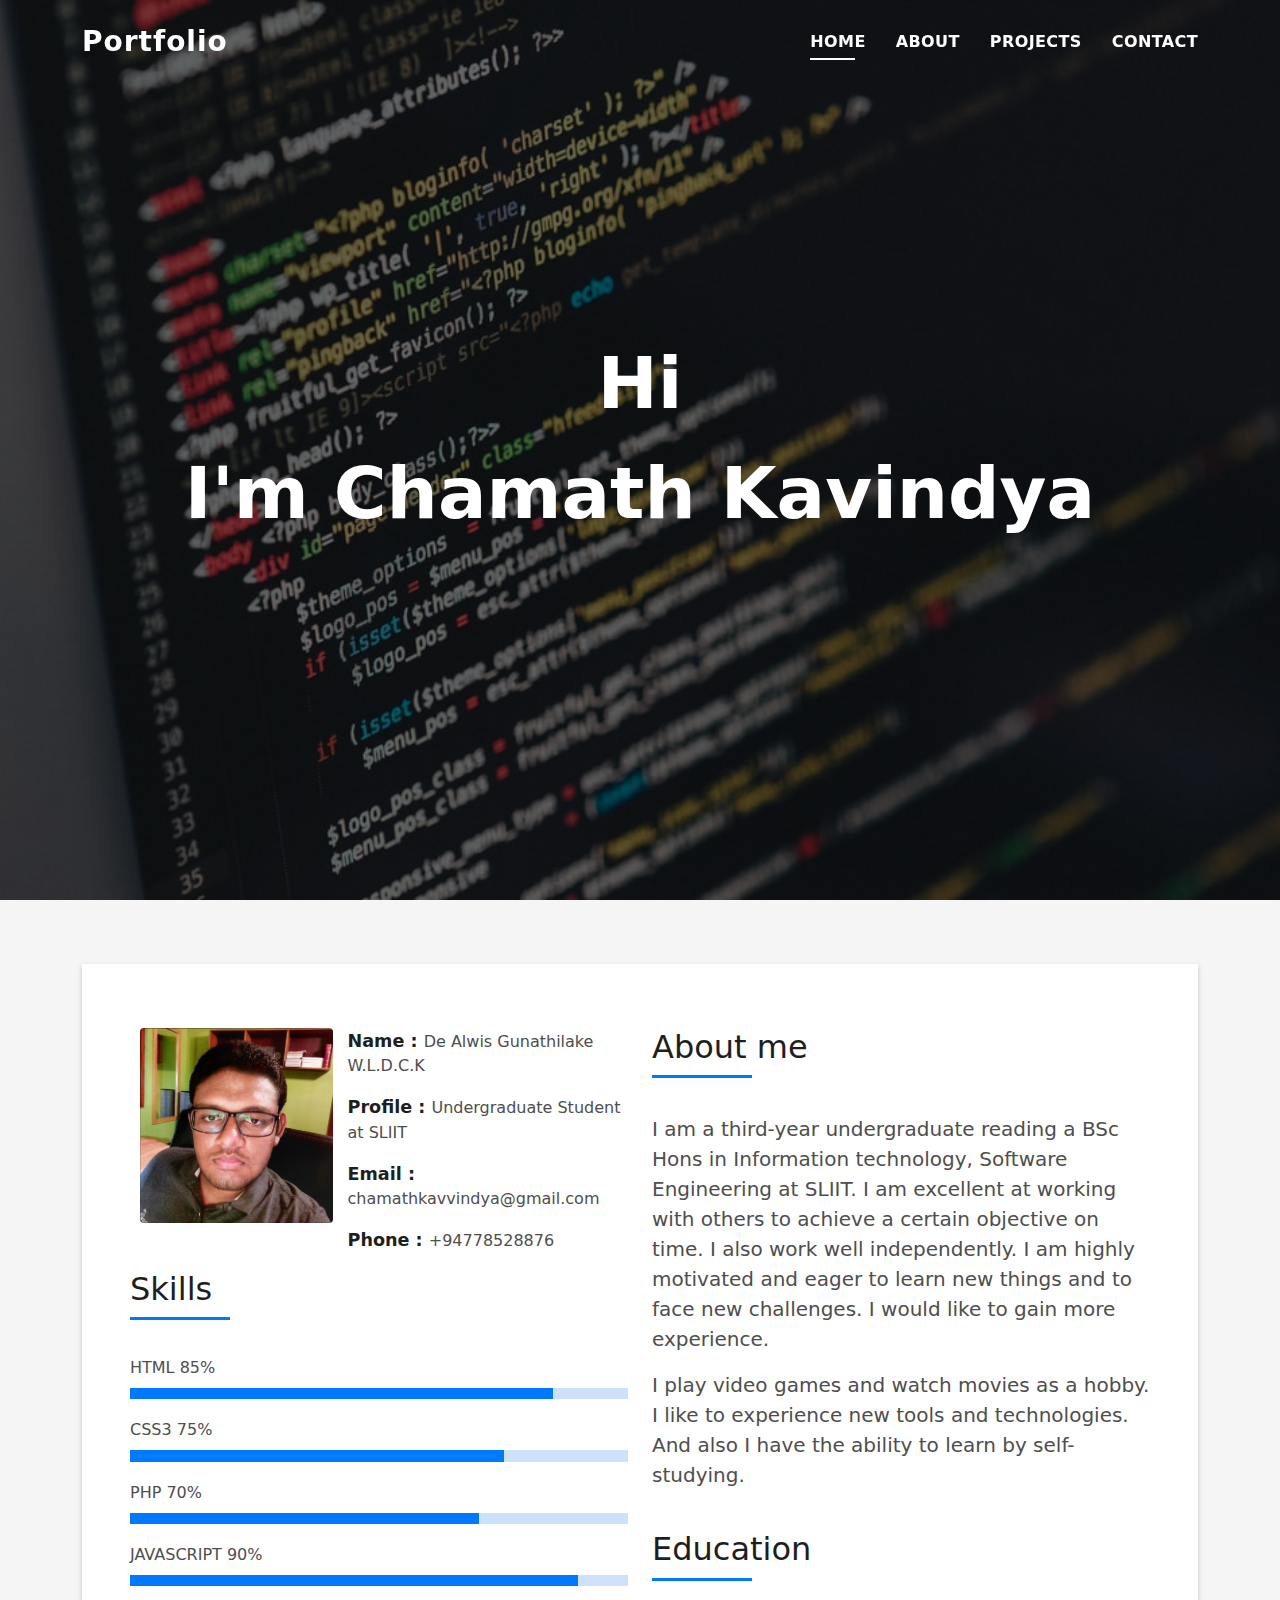
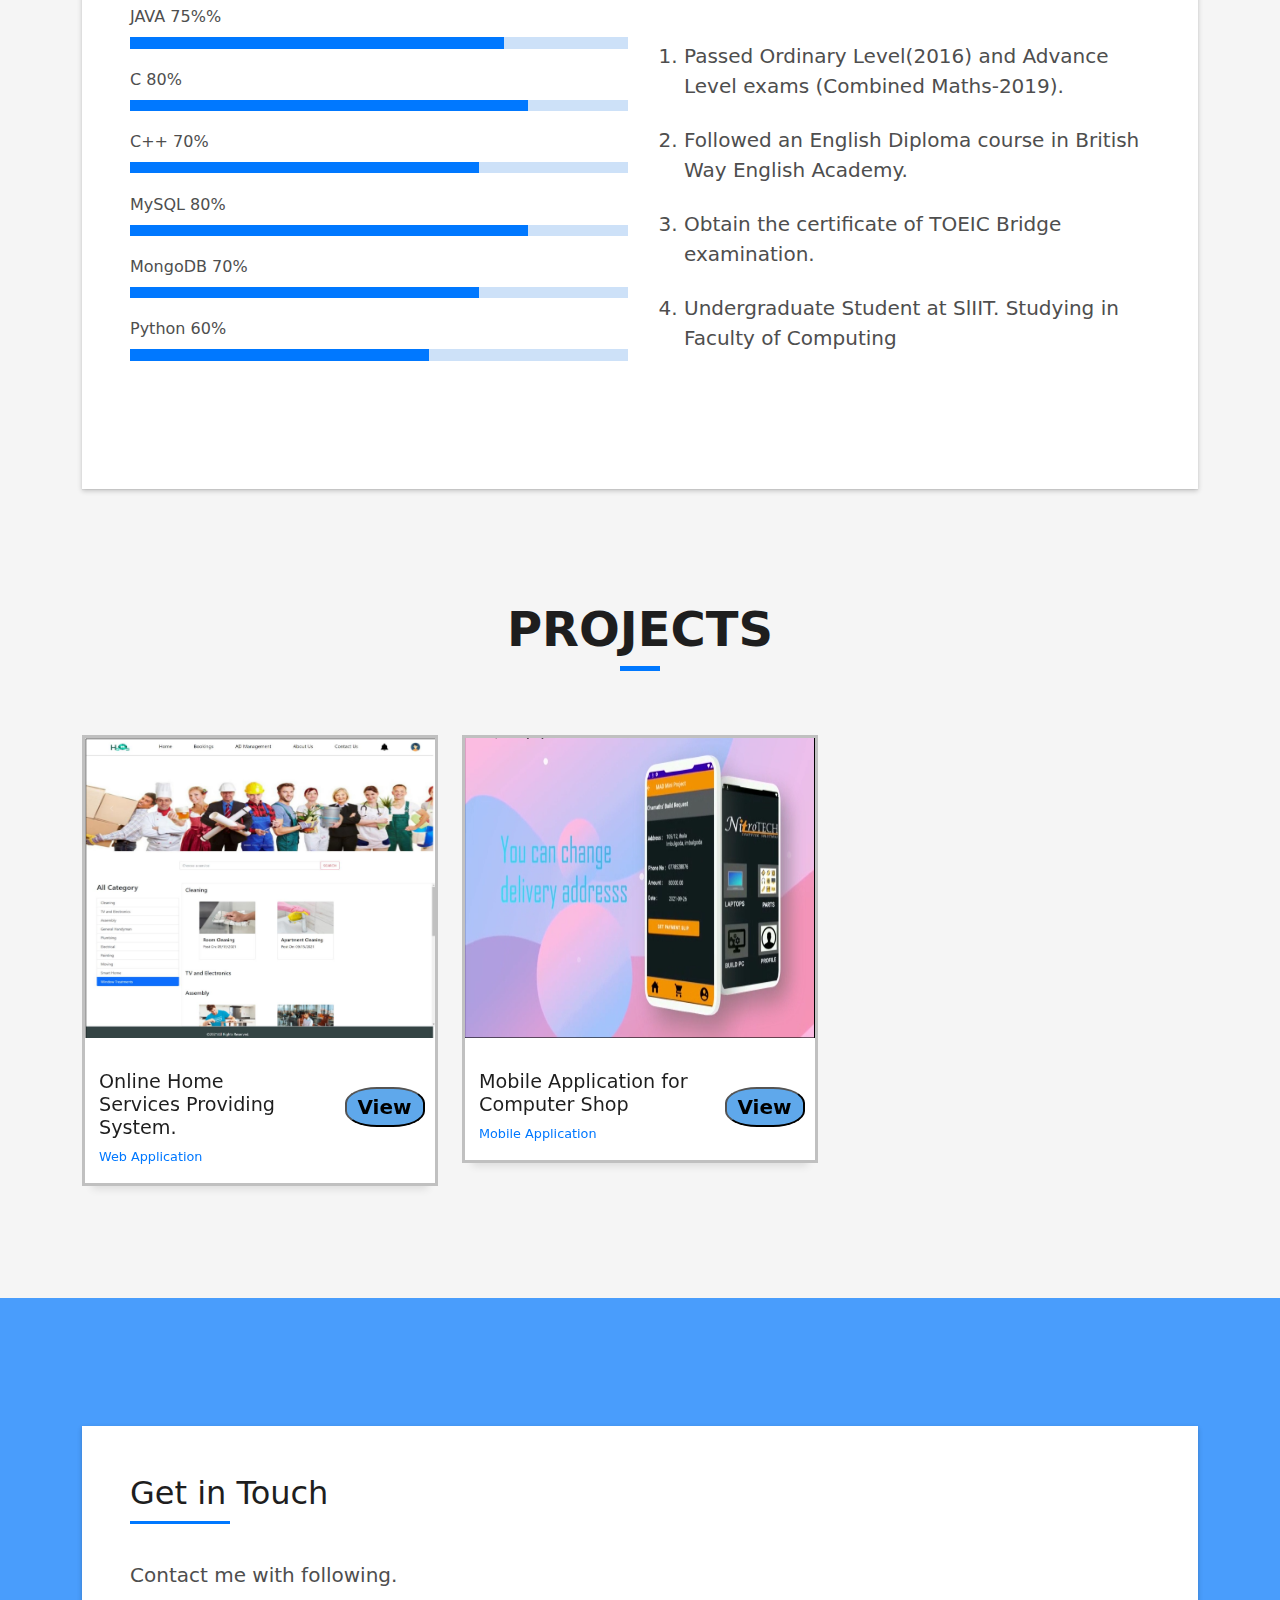
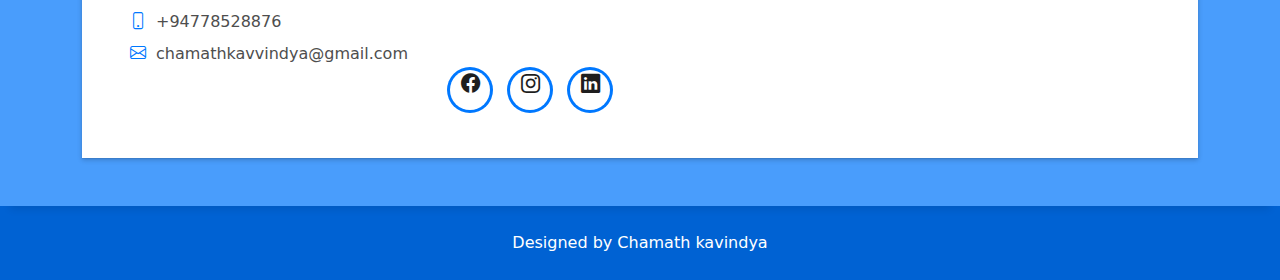
<file: index.html>
<!DOCTYPE html>
<html lang="en">

<head>
  <meta charset="utf-8">
  <meta content="width=device-width, initial-scale=1.0" name="viewport">

  <title>My Portfolio</title>
  <meta content="" name="description">
  <meta content="" name="keywords">

  <!-- Favicons -->
  <link href="assets/img/pic.png" rel="icon">
  <link href="assets/img/apple-touch-icon.png" rel="apple-touch-icon">

  <!-- Vendor CSS Files -->
  <link href="assets/vendor/bootstrap/css/bootstrap.min.css" rel="stylesheet">
  <link href="assets/vendor/bootstrap-icons/bootstrap-icons.css" rel="stylesheet">
  <link href="assets/vendor/glightbox/css/glightbox.min.css" rel="stylesheet">
  <link href="assets/vendor/swiper/swiper-bundle.min.css" rel="stylesheet">

  <!-- Template Main CSS File -->
  <link href="assets/css/style.css" rel="stylesheet">

  <!-- =======================================================
  * Template Name: DevFolio - v4.6.0
  * Template URL: https://bootstrapmade.com/devfolio-bootstrap-portfolio-html-template/
  * Author: BootstrapMade.com
  * License: https://bootstrapmade.com/license/
  ======================================================== -->
</head>

<body>

  <!-- ======= Header ======= -->
  <header id="header" class="fixed-top">
    <div class="container d-flex align-items-center justify-content-between">

      <h1 class="logo"><a href="index.html">Portfolio</a></h1>
      <!-- Uncomment below if you prefer to use an image logo -->
      <!-- <a href="index.html" class="logo"><img src="assets/img/logo.png" alt="" class="img-fluid"></a>-->

      <nav id="navbar" class="navbar">
        <ul>
          <li><a class="nav-link scrollto active" href="#hero">Home</a></li>
          <li><a class="nav-link scrollto" href="#about">About</a></li>
          <li><a class="nav-link scrollto " href="#work">Projects</a></li>
          <li><a class="nav-link scrollto" href="#contact">Contact</a></li>
        </ul>
        <i class="bi bi-list mobile-nav-toggle"></i>
      </nav><!-- .navbar -->

    </div>
  </header><!-- End Header -->

  <!-- ======= Hero Section ======= -->
  <div id="hero" class="hero route bg-image" style="background-image: url(assets/img/hero-bg.jpg)">
    <div class="overlay-itro"></div>
    <div class="hero-content display-table">
      <div class="table-cell">
        <div class="container">
          <!--<p class="display-6 color-d">Hello, world!</p>-->
          <h1 class="hero-title mb-4">Hi</h1>
          <h1 class="hero-title mb-4">I'm Chamath Kavindya</h1>
          
          <!-- <p class="pt-3"><a class="btn btn-primary btn js-scroll px-4" href="#about" role="button">Learn More</a></p> -->
        </div>
      </div>
    </div>
  </div><!-- End Hero Section -->

  <main id="main">

    <!-- ======= About Section ======= -->
    <section id="about" class="about-mf sect-pt4 route">
      <div class="container">
        <div class="row">
          <div class="col-sm-12">
            <div class="box-shadow-full">
              <div class="row">
                <div class="col-md-6">
                  <div class="row">
                    <div class="col-sm-6 col-md-5">
                      <div class="about-img">
                        <img src="assets/img/pic.png" class="img-fluid rounded b-shadow-a" alt="">
                      </div>
                    </div>
                    <div class="col-sm-6 col-md-7">
                      <div class="about-info">
                        <p><span class="title-s">Name : </span> <span>De Alwis Gunathilake W.L.D.C.K</span></p>
                        <p><span class="title-s">Profile : </span> <span>Undergraduate Student at SLIIT</span></p>
                        <p><span class="title-s">Email : </span> <span>chamathkavvindya@gmail.com</span></p>
                        <p><span class="title-s">Phone : </span> <span>+94778528876</span></p>
                      </div>
                    </div>
                  </div>
                  <div class="skill-mf">
                    <div class="title-box-2">
                      <h5 class="title-left">
                        Skills
                      </h5>
                    </div>
                    <span>HTML</span> <span class="pull-right">85%</span>
                    <div class="progress">
                      <div class="progress-bar" role="progressbar" style="width: 85%;" aria-valuenow="85" aria-valuemin="0" aria-valuemax="100"></div>
                    </div>
                    <span>CSS3</span> <span class="pull-right">75%</span>
                    <div class="progress">
                      <div class="progress-bar" role="progressbar" style="width: 75%" aria-valuenow="75" aria-valuemin="0" aria-valuemax="100"></div>
                    </div>
                    <span>PHP</span> <span class="pull-right">70%</span>
                    <div class="progress">
                      <div class="progress-bar" role="progressbar" style="width: 70%" aria-valuenow="70" aria-valuemin="0" aria-valuemax="100"></div>
                    </div>
                    <span>JAVASCRIPT</span> <span class="pull-right">90%</span>
                    <div class="progress">
                      <div class="progress-bar" role="progressbar" style="width: 90%" aria-valuenow="90" aria-valuemin="0" aria-valuemax="100"></div>
                    </div>
                    <span>JAVA</span> <span class="pull-right">75%%</span>
                    <div class="progress">
                      <div class="progress-bar" role="progressbar" style="width: 75%" aria-valuenow="75" aria-valuemin="0"
                        aria-valuemax="100"></div>
                    </div>
                    <span>C</span> <span class="pull-right">80%</span>
                    <div class="progress">
                      <div class="progress-bar" role="progressbar" style="width: 80%" aria-valuenow="80" aria-valuemin="0"
                        aria-valuemax="100"></div>
                    </div>
                    <span>C++</span> <span class="pull-right">70%</span>
                    <div class="progress">
                      <div class="progress-bar" role="progressbar" style="width: 70%" aria-valuenow="70" aria-valuemin="0"
                        aria-valuemax="100"></div>
                    </div>
                    <span>MySQL</span> <span class="pull-right">80%</span>
                    <div class="progress">
                      <div class="progress-bar" role="progressbar" style="width: 80%" aria-valuenow="80" aria-valuemin="0"
                        aria-valuemax="100"></div>
                    </div>
                    <span>MongoDB</span> <span class="pull-right">70%</span>
                    <div class="progress">
                      <div class="progress-bar" role="progressbar" style="width: 70%" aria-valuenow="70" aria-valuemin="0"
                        aria-valuemax="100"></div>
                    </div>
                    <span>Python</span> <span class="pull-right">60%</span>
                    <div class="progress">
                      <div class="progress-bar" role="progressbar" style="width: 60%" aria-valuenow="60" aria-valuemin="0"
                        aria-valuemax="100"></div>
                    </div>
                  </div>
                </div>
                <div class="col-md-6">
                  <div class="about-me pt-4 pt-md-0">
                    <div class="title-box-2">
                      <h5 class="title-left">
                        About me
                      </h5>
                    </div>
                    <p class="lead">
                      I am a third-year undergraduate reading a BSc 
Hons in Information technology, Software 
Engineering at SLIIT. I am excellent at working 
with others to achieve a certain objective on time. 
I also work well independently. I am highly 
motivated and eager to learn new things and to 
face new challenges. I would like to gain more 
experience.
                    </p>
                    <p class="lead">
                      I play video games and watch movies as a hobby. I like to experience new tools and technologies. And also
                      I have the ability to learn by self-studying.
                    </p>
                   <br>
                    <div class="title-box-2">
                      <h5 class="title-left">
                        Education
                      </h5><br><br>
                      
                      <p class="lead">
                          <ol type="1">
                            <li class="lead" >Passed Ordinary Level(2016) and Advance Level exams (Combined Maths-2019).</li><br>
                            <li class="lead" >Followed an English Diploma course in British Way English Academy.</li><br>
                            <li class="lead" >Obtain the certificate of TOEIC Bridge examination.</li><br>
                            <li class="lead" >Undergraduate Student at SlIIT. Studying in Faculty of Computing</li><br>
                          </ol>
                                                
                      </p>
                     
                    </div>
                  </div>
                </div>
              </div>
            </div>
          </div>
        </div>
      </div>
    </section><!-- End About Section -->

   
        <!-- ======= Portfolio Section ======= -->
    <section id="work" class="portfolio-mf sect-pt4 route">
      <div class="container">
        <div class="row">
          <div class="col-sm-12">
            <div class="title-box text-center">
              <h3 class="title-a">
                Projects
              </h3>
              
              <div class="line-mf"></div>
            </div>
          </div>
        </div>
        <div class="row">
          
          <div class="col-md-4">
            <div class="work-box">
              
                <div class="work-img">
                  <img style="height: 300px;width: 600px;" src="assets/img/p1.png" alt="" class="img-fluid">
                </div>
              
              <div class="work-content">
                <div class="row">
                  <div class="col-sm-8">
                    <h2 class="w-title">Online Home Services Providing System.</h2>
                    <div class="w-more">
                      <span class="w-ctegory">Web Application</span> 
                    </div>
                  </div>
                  <div class="col-sm-4">
                    <div class="w-like">
                      <a href="project1-details.html"><button 
                      style="height: 40px;width: 80px;font-size: 20px;background-color: rgba(39, 137, 228, 0.74);border-radius: 40%;font-weight: 700;"
                      >View</button></a>
                    </div>
                  </div>
                </div>
              </div>
            </div>
          </div>
          <div class="col-md-4">
            <div class="work-box">
              <div class="work-img">
                <img style="height: 300px;width: 600px;" src="assets/img/p2.png" alt="" class="img-fluid">
              </div>
              <div class="work-content">
                <div class="row">
                  <div class="col-sm-8">
                    <h2 class="w-title">Mobile Application for Computer Shop</h2>
                    <div class="w-more">
                      <span class="w-ctegory">Mobile Application</span>
                    </div>
                  </div>
                  <div class="col-sm-4">
                    <div class="w-like">
                      <a href="project2-details.html"><button
                        style="height: 40px;width: 80px;font-size: 20px;background-color: rgba(39, 137, 228, 0.74);border-radius: 40%;font-weight: 700;">
                        View</button></a>
                    </div>
                  </div>
                </div>
              </div>
            </div>
          </div>
         

        </div>
      </div>
    </section><!-- End Portfolio Section -->



    <!-- ======= Contact Section ======= -->
    <section id="contact" class="paralax-mf footer-paralax bg-image sect-mt4 route" style="background-image: url(assets/img/overlay-bg.jpg)">
      <div class="overlay-mf"></div>
      <div class="container">
        <div class="row">
          <div class="col-sm-12">
            <div class="contact-mf">
              <div id="contact" class="box-shadow-full">
                <div class="row">
                  
                  <div class="col-md-6">
                    <div class="title-box-2 pt-4 pt-md-0">
                      <h5 class="title-left">
                        Get in Touch
                      </h5>
                    </div>
                    <div class="more-info">
                      <p class="lead">
                        Contact me with following.
                      </p>
                      <ul class="list-ico">
                        
                        <li><span class="bi bi-phone"></span>+94778528876</li>
                        <li><span class="bi bi-envelope"></span>chamathkavvindya@gmail.com</li>
                      </ul>
                    </div>
                    <div class="socials">
                      <ul>
                        <li><a href="https://www.facebook.com/kavindya.rulzz.7/"><span class="ico-circle"><i class="bi bi-facebook"></i></span></a></li>
                        <li><a href="https://www.instagram.com/chamath_kavindya/?hl=en"><span class="ico-circle"><i class="bi bi-instagram"></i></span></a></li>
                        <li><a href="https://www.linkedin.com/in/chamath-kavindya-2aa1b0192/"><span class="ico-circle"><i class="bi bi-linkedin"></i></span></a></li>
                      </ul>
                    </div>
                  </div>
                </div>
              </div>
            </div>
          </div>
        </div>
      </div>
    </section><!-- End Contact Section -->

  </main><!-- End #main -->

  <!-- ======= Footer ======= -->
  <footer>
    <div class="container">
      <div class="row">
        <div class="col-sm-12">
          <div class="copyright-box">
            
            <div class="credits">
            
              Designed by Chamath kavindya</a>
            </div>
          </div>
        </div>
      </div>
    </div>
  </footer><!-- End  Footer -->

  <div id="preloader"></div>
  <a href="#" class="back-to-top d-flex align-items-center justify-content-center"><i class="bi bi-arrow-up-short"></i></a>

  <!-- Vendor JS Files -->
  <script src="assets/vendor/bootstrap/js/bootstrap.bundle.min.js"></script>
  <script src="assets/vendor/glightbox/js/glightbox.min.js"></script>
  <script src="assets/vendor/php-email-form/validate.js"></script>
  <script src="assets/vendor/purecounter/purecounter.js"></script>
  <script src="assets/vendor/swiper/swiper-bundle.min.js"></script>
  <script src="assets/vendor/typed.js/typed.min.js"></script>

  <!-- Template Main JS File -->
  <script src="assets/js/main.js"></script>

</body>

</html>
</file>
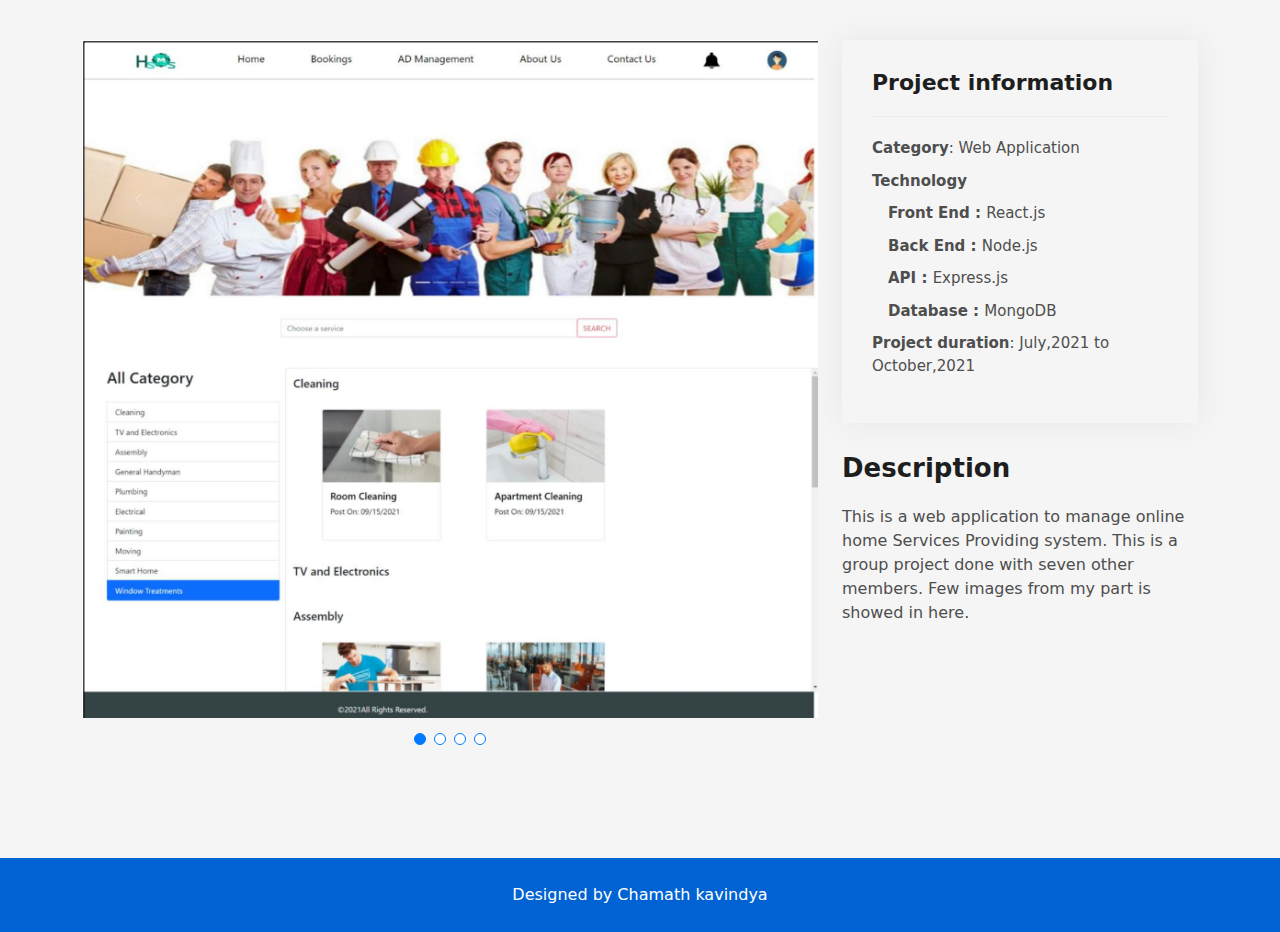
<file: project-details.html>
<!DOCTYPE html>
<html lang="en">

<head>
  <meta charset="utf-8">
  <meta content="width=device-width, initial-scale=1.0" name="viewport">

  <title>DevFolio Bootstrap Portfolio Template - Portfolio Details</title>
  <meta content="" name="description">
  <meta content="" name="keywords">

  <!-- Favicons -->
  <link href="assets/img/favicon.png" rel="icon">
  <link href="assets/img/apple-touch-icon.png" rel="apple-touch-icon">

  <!-- Vendor CSS Files -->
  <link href="assets/vendor/bootstrap/css/bootstrap.min.css" rel="stylesheet">
  <link href="assets/vendor/bootstrap-icons/bootstrap-icons.css" rel="stylesheet">
  <link href="assets/vendor/glightbox/css/glightbox.min.css" rel="stylesheet">
  <link href="assets/vendor/swiper/swiper-bundle.min.css" rel="stylesheet">

  <!-- Template Main CSS File -->
  <link href="assets/css/style.css" rel="stylesheet">

  <!-- =======================================================
  * Template Name: DevFolio - v4.6.0
  * Template URL: https://bootstrapmade.com/devfolio-bootstrap-portfolio-html-template/
  * Author: BootstrapMade.com
  * License: https://bootstrapmade.com/license/
  ======================================================== -->
</head>

<body>

 

  <main id="main">

    <!-- ======= Portfolio Details Section ======= -->
    <section id="portfolio-details" class="portfolio-details">
      <div class="container">

        <div class="row gy-4">

          <div class="col-lg-8">
            <div class="portfolio-details-slider swiper">
              <div class="swiper-wrapper align-items-center">

                <div class="swiper-slide">
                  <img src="assets/img/p1.png" alt="">
                </div>

                <div class="swiper-slide">
                  <img src="assets/img/p1-2.png" alt="">
                </div>

                <div class="swiper-slide">
                  <img src="assets/img/p1-3.png" alt="">
                </div>

                <div class="swiper-slide">
                  <img src="assets/img/p1-4.png" alt="">
                </div>

              </div>
              <div class="swiper-pagination"></div>
            </div>
          </div>

          <div class="col-lg-4">
            <div class="portfolio-info">
              <h3>Project information</h3>
              <ul>
                <li><strong>Category</strong>: Web Application</li>
                <li><strong>Technology</strong>
                  <li style="padding-left: 1rem;"><strong> Front End : </strong>React.js</li>
                  <li style="padding-left: 1rem;"><strong> Back End : </strong>Node.js</li>
                  <li style="padding-left: 1rem;"><strong> API : </strong>Express.js</li>
                  <li style="padding-left: 1rem;"><strong> Database : </strong>MongoDB</li>
                </li>
                <li><strong>Project duration</strong>: July,2021 to October,2021</li>
                
              </ul>
            </div>
            <div class="portfolio-description">
              <h2>Description</h2>
              <p>
                This is a web application to manage online home Services Providing system. This is a group project done with seven other members.
                Few images from my part is showed in here.
              </p>
            </div>
          </div>

        </div>

      </div>
    </section><!-- End Portfolio Details Section -->
  
  </main><!-- End #main -->
  <br><br><br><br>
  <!-- ======= Footer ======= -->
  <footer>
    <div class="container">
      <div class="row">
        <div class="col-sm-12">
          <div class="copyright-box">
            <div class="credits">
            
              Designed by Chamath kavindya</a>
            </div>
          </div>
        </div>
      </div>
    </div>
  </footer><!-- End  Footer -->

  <div id="preloader"></div>
  <a href="#" class="back-to-top d-flex align-items-center justify-content-center"><i class="bi bi-arrow-up-short"></i></a>

  <!-- Vendor JS Files -->
  <script src="assets/vendor/bootstrap/js/bootstrap.bundle.min.js"></script>
  <script src="assets/vendor/glightbox/js/glightbox.min.js"></script>
  <script src="assets/vendor/php-email-form/validate.js"></script>
  <script src="assets/vendor/purecounter/purecounter.js"></script>
  <script src="assets/vendor/swiper/swiper-bundle.min.js"></script>
  <script src="assets/vendor/typed.js/typed.min.js"></script>

  <!-- Template Main JS File -->
  <script src="assets/js/main.js"></script>

</body>

</html>
</file>
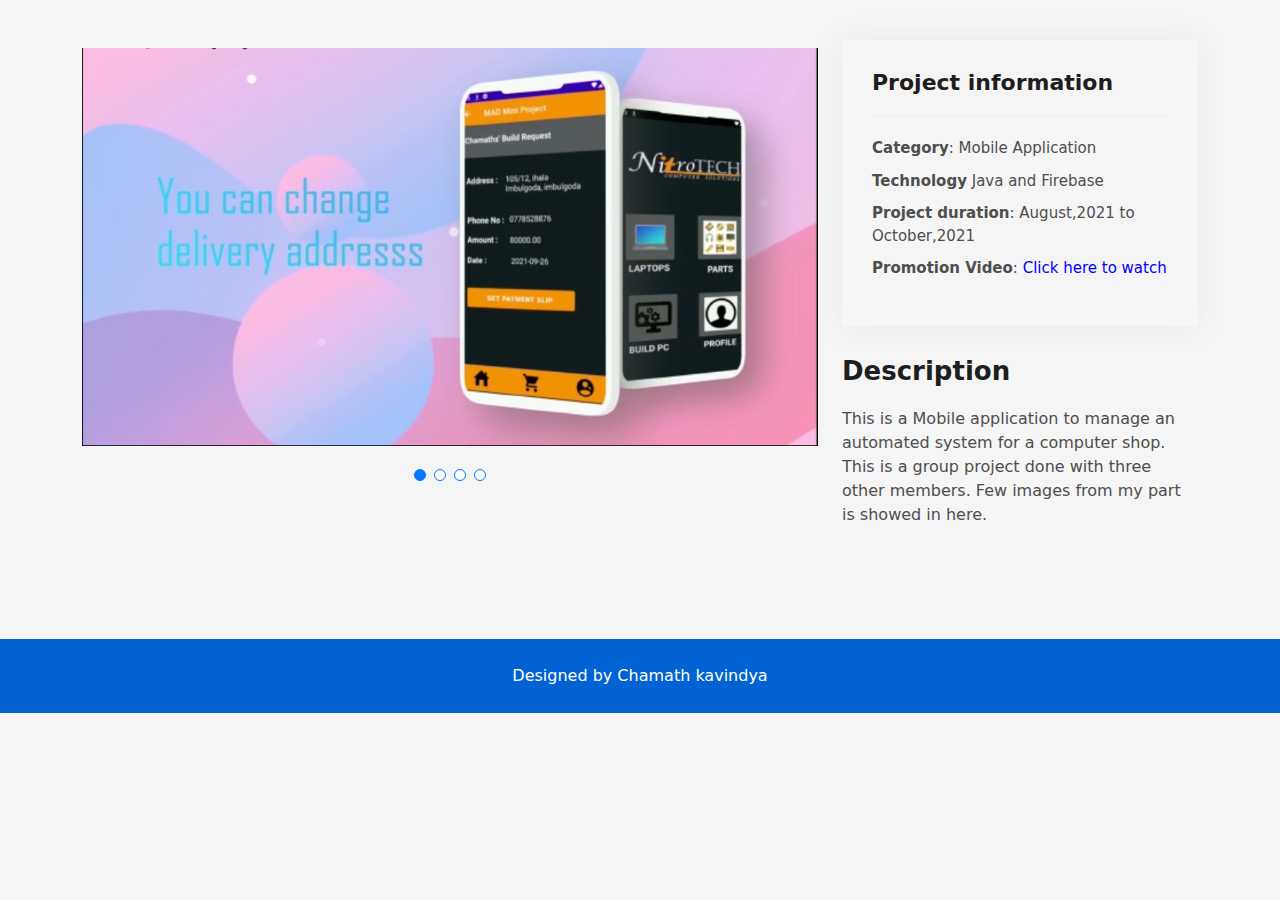
<file: project2-details.html>
<!DOCTYPE html>
<html lang="en">

<head>
  <meta charset="utf-8">
  <meta content="width=device-width, initial-scale=1.0" name="viewport">

  <title>Project 1</title>
  <meta content="" name="description">
  <meta content="" name="keywords">

  <!-- Favicons -->
  <link href="assets/img/pic.png" rel="icon">
  <link href="assets/img/apple-touch-icon.png" rel="apple-touch-icon">

  <!-- Vendor CSS Files -->
  <link href="assets/vendor/bootstrap/css/bootstrap.min.css" rel="stylesheet">
  <link href="assets/vendor/bootstrap-icons/bootstrap-icons.css" rel="stylesheet">
  <link href="assets/vendor/glightbox/css/glightbox.min.css" rel="stylesheet">
  <link href="assets/vendor/swiper/swiper-bundle.min.css" rel="stylesheet">

  <!-- Template Main CSS File -->
  <link href="assets/css/style.css" rel="stylesheet">

  <!-- =======================================================
  * Template Name: DevFolio - v4.6.0
  * Template URL: https://bootstrapmade.com/devfolio-bootstrap-portfolio-html-template/
  * Author: BootstrapMade.com
  * License: https://bootstrapmade.com/license/
  ======================================================== -->
</head>

<body>

 

  <main id="main">

    <!-- ======= Portfolio Details Section ======= -->
    <section id="portfolio-details" class="portfolio-details">
      <div class="container">

        <div class="row gy-4">

          <div class="col-lg-8">
            <div class="portfolio-details-slider swiper">
              <div class="swiper-wrapper align-items-center">

                <div class="swiper-slide">
                  <img src="assets/img/p2.png" alt="">
                </div>

                <div class="swiper-slide">
                  <img src="assets/img/p2-2.png" alt="">
                </div>

                <div class="swiper-slide">
                  <img src="assets/img/p2-3.png" alt="">
                </div>

                <div class="swiper-slide">
                  <img src="assets/img/p2-4.png" alt="">
                </div>

              </div>
              <div class="swiper-pagination"></div>
            </div>
          </div>

          <div class="col-lg-4">
            <div class="portfolio-info">
              <h3>Project information</h3>
              <ul>
                <li><strong>Category</strong>: Mobile Application</li>
                <li><strong>Technology</strong>
                  Java and Firebase
                </li>
                <li><strong>Project duration</strong>: August,2021 to October,2021</li>
                <li><strong>Promotion Video</strong>: <a href="https://www.linkedin.com/posts/chamath-kavindya-2aa1b0192_project-development-activity-6864939728609841152-QX38">
                  <font color ="blue">Click here to watch</font></a></li>
              </ul>
            </div>
            <div class="portfolio-description">
              <h2>Description</h2>
              <p>
                This is a Mobile application to manage an automated system for a computer shop. This is a group project done with three other members.
                Few images from my part is showed in here.
              </p>
            </div>
          </div>

        </div>

      </div>
    </section><!-- End Portfolio Details Section -->
  
  </main><!-- End #main -->
  <br><br><br><br>
  <!-- ======= Footer ======= -->
  <footer>
    <div class="container">
      <div class="row">
        <div class="col-sm-12">
          <div class="copyright-box">
            <div class="credits">
            
              Designed by Chamath kavindya</a>
            </div>
          </div>
        </div>
      </div>
    </div>
  </footer><!-- End  Footer -->

  <div id="preloader"></div>
  <a href="#" class="back-to-top d-flex align-items-center justify-content-center"><i class="bi bi-arrow-up-short"></i></a>

  <!-- Vendor JS Files -->
  <script src="assets/vendor/bootstrap/js/bootstrap.bundle.min.js"></script>
  <script src="assets/vendor/glightbox/js/glightbox.min.js"></script>
  <script src="assets/vendor/php-email-form/validate.js"></script>
  <script src="assets/vendor/purecounter/purecounter.js"></script>
  <script src="assets/vendor/swiper/swiper-bundle.min.js"></script>
  <script src="assets/vendor/typed.js/typed.min.js"></script>

  <!-- Template Main JS File -->
  <script src="assets/js/main.js"></script>

</body>

</html>
</file>
<file: assets/css/style.css>
/**
* Template Name: DevFolio - v4.6.0
* Template URL: https://bootstrapmade.com/devfolio-bootstrap-portfolio-html-template/
* Author: BootstrapMade.com
* License: https://bootstrapmade.com/license/
*/

/*--------------------------------------------------------------
# General
--------------------------------------------------------------*/
body {
  background-color: #f5f5f5;
  color: #4e4e4e;
}

h1,
h2,
h3,
h4,
h5,
h6 {
  color: #1e1e1e;
}

a {
  color: #1e1e1e;
  text-decoration: none;
  transition: all 0.5s ease-in-out;
}
a:hover {
  color: #0078ff;
  text-decoration: none;
  transition: all 0.5s ease-in-out;
}

.p-r {
  position: relative;
}

.color-a {
  text-decoration: none;
  color: #0078ff;
}

.color-d {
  color: #f5f5f5;
}

.color-text-a {
  text-decoration: none;
  color: #4e4e4e;
}

.box-shadow, .card-blog, .work-box, .service-box, .paralax-mf {
  box-shadow: 0 13px 8px -10px rgba(0, 0, 0, 0.1);
}

.box-shadow-a, .button:hover {
  text-decoration: none;
  box-shadow: 0 0 0 4px #cde1f8;
}

.display-5 {
  font-size: 2.5rem;
  font-weight: 300;
  line-height: 1.1;
}

.display-6 {
  font-size: 2rem;
  font-weight: 300;
  line-height: 1.1;
}

.avatar {
  width: 32px;
  height: 32px;
  margin-right: 4px;
  overflow: hidden;
}

.bg-image {
  background-repeat: no-repeat;
  background-attachment: fixed;
  background-size: cover;
  background-position: center center;
}
@media (max-width: 1024px) {
  .bg-image {
    background-attachment: scroll;
  }
}

.overlay-mf {
  background-color: #0078ff;
}

.overlay-mf {
  position: absolute;
  top: 0;
  left: 0px;
  padding: 0;
  height: 100%;
  width: 100%;
  opacity: 0.7;
}

.paralax-mf {
  position: relative;
  padding: 8rem 0;
}

.display-table {
  width: 100%;
  height: 100%;
  display: table;
}

.table-cell {
  display: table-cell;
  vertical-align: middle;
}

/*--/ Sections /--*/
.sect-4 {
  padding: 4rem 0;
}

.sect-pt4 {
  padding-top: 4rem;
}

.sect-mt4 {
  margin-top: 4rem;
}

/*--/ Title s /--*/
.title-s {
  font-weight: 600;
  color: #1e1e1e;
  font-size: 1.1rem;
}

/*--/ Title A /--*/
.title-box {
  margin-bottom: 4rem;
}

.title-a {
  text-decoration: none;
  font-size: 3rem;
  font-weight: bold;
  text-transform: uppercase;
}

.subtitle-a {
  text-decoration: none;
  color: #4e4e4e;
}

.line-mf {
  width: 40px;
  height: 5px;
  background-color: #0078ff;
  margin: 0 auto;
}

/*--/ Title Left /--*/
.title-box-2 {
  margin-bottom: 3rem;
}

.title-left {
  font-size: 2rem;
  position: relative;
}
.title-left:before {
  content: "";
  position: absolute;
  height: 3px;
  background-color: #0078ff;
  width: 100px;
  bottom: -12px;
}

/*------/ Box /------*/
.box-pl2 {
  padding-left: 2rem;
}

.box-shadow-full {
  padding: 3rem 1.25rem;
  position: relative;
  background-color: #fff;
  margin-bottom: 3rem;
  z-index: 2;
  box-shadow: 0 1px 1px 0 rgba(0, 0, 0, 0.06), 0 2px 5px 0 rgba(0, 0, 0, 0.2);
}
@media (min-width: 768px) {
  .box-shadow-full {
    padding: 3rem;
  }
}

/*------/ Socials /------*/
.socials {
  padding-left: 20rem;
}
.socials ul li {
  display: inline-block;
}
.socials .ico-circle {
  height: 40px;
  width: 40px;
  font-size: 1.2rem;
  border-radius: 50%;
  line-height: 1.6;
  margin: 0 15px 0 0;
  box-shadow: 0 0 0 3px #0078ff;
  transition: all 500ms ease;
}
.socials .ico-circle:hover {
  background-color: #0078ff;
  color: #fff;
  box-shadow: 0 0 0 3px #cde1f8;
  transition: all 500ms ease;
}

/*------/ Ul resect /------*/
.ul-resect, .widget-tags ul, .widget-sidebar .list-sidebar, .box-comments .list-comments, .blog-wrapper .post-meta ul, .list-ico, .socials ul {
  list-style: none;
  padding-left: 0;
  margin-bottom: 0;
}

.list-ico {
  line-height: 2;
}
.list-ico span {
  color: #0078ff;
  margin-right: 10px;
}

/*------/ Ico Circle /------*/
.ico-circle {
  height: 100px;
  width: 100px;
  font-size: 2rem;
  border-radius: 50%;
  line-height: 1.55;
  margin: 0 auto;
  text-align: center;
  box-shadow: 0 0 0 10px #0078ff;
  display: block;
}

/*------/ Owl Carousel /------*/
.owl-theme .owl-dots {
  text-align: center;
  margin-top: 18px;
}
.owl-theme .owl-dots .owl-dot {
  display: inline-block;
}
.owl-theme .owl-dots .owl-dot span {
  width: 18px;
  height: 7px;
  margin: 5px 5px;
  background: #cde1f8;
  border: 0px solid #cde1f8;
  display: block;
  transition: all 0.6s ease-in-out;
  cursor: pointer;
}
.owl-theme .owl-dots .owl-dot:hover span {
  background-color: #cde1f8;
}
.owl-theme .owl-dots .owl-dot.active span {
  background-color: #1B1B1B;
  width: 25px;
}

/*--/ Scrolltop s /--*/
.scrolltop-mf {
  position: relative;
  display: none;
}
.scrolltop-mf span {
  z-index: 999;
  position: fixed;
  width: 42px;
  height: 42px;
  background-color: #0078ff;
  opacity: 0.7;
  font-size: 1.6rem;
  line-height: 1.5;
  text-align: center;
  color: #fff;
  top: auto;
  left: auto;
  right: 30px;
  bottom: 50px;
  cursor: pointer;
  border-radius: 50%;
}

/*--------------------------------------------------------------
# Back to top button
--------------------------------------------------------------*/
.back-to-top {
  position: fixed;
  visibility: hidden;
  opacity: 0;
  right: 15px;
  bottom: 15px;
  z-index: 996;
  background: #0078ff;
  width: 40px;
  height: 40px;
  border-radius: 50px;
  transition: all 0.4s;
}
.back-to-top i {
  font-size: 28px;
  color: #fff;
  line-height: 0;
}
.back-to-top:hover {
  background: #298eff;
  color: #fff;
}
.back-to-top.active {
  visibility: visible;
  opacity: 1;
}

/*------/ Prelaoder /------*/
#preloader {
  position: fixed;
  top: 0;
  left: 0;
  right: 0;
  bottom: 0;
  z-index: 9999;
  overflow: hidden;
  background: #fff;
}

#preloader:before {
  content: "";
  position: fixed;
  top: calc(50% - 30px);
  left: calc(50% - 30px);
  border: 6px solid #f2f2f2;
  border-top: 6px solid #0078ff;
  border-radius: 50%;
  width: 60px;
  height: 60px;
  -webkit-animation: animate-preloader 1s linear infinite;
  animation: animate-preloader 1s linear infinite;
}

@-webkit-keyframes animate-preloader {
  0% {
    transform: rotate(0deg);
  }
  100% {
    transform: rotate(360deg);
  }
}

@keyframes animate-preloader {
  0% {
    transform: rotate(0deg);
  }
  100% {
    transform: rotate(360deg);
  }
}
/*------/ Button /------*/
.button {
  display: inline-block;
  padding: 0.3rem 0.6rem;
  text-align: center;
  vertical-align: middle;
  -webkit-user-select: none;
  -moz-user-select: none;
  user-select: none;
  font-size: 1rem;
  border-radius: 0.3rem;
  border: 1px solid transparent;
  transition: all 500ms ease;
  cursor: pointer;
}
.button:focus {
  outline: 0;
}
.button:hover {
  background-color: #0062d3;
  color: #fff;
  transition: all 500ms ease;
}

.button-a {
  text-decoration: none;
  background-color: #0078ff;
  color: #fff;
  border-color: #cde1f8;
}

.button-big {
  padding: 0.9rem 2.3rem;
  font-size: 1.2rem;
}

.button-rouded {
  border-radius: 5rem;
}

.btn-lg {
  padding: 0.5rem 1rem;
  font-size: 1.25rem;
  line-height: 1.5;
  border-radius: 0.3rem;
}

/*--------------------------------------------------------------
# Header
--------------------------------------------------------------*/
#header {
  transition: all 0.5s;
  z-index: 997;
  padding: 20px 0;
}
#header .logo {
  font-size: 28px;
  margin: 0;
  padding: 0;
  font-weight: 600;
  letter-spacing: 1px;
}
#header .logo a {
  color: #fff;
}
#header .logo img {
  max-height: 40px;
}
#header.header-scrolled {
  background: rgba(0, 0, 0, 0.9);
  padding: 12px 0;
}

/*--------------------------------------------------------------
# Navigation Menu
--------------------------------------------------------------*/
/**
* Desktop Navigation 
*/
.navbar {
  padding: 0;
}
.navbar ul {
  margin: 0;
  padding: 0;
  display: flex;
  list-style: none;
  align-items: center;
}
.navbar li {
  position: relative;
}
.navbar > ul > li {
  white-space: nowrap;
  padding: 10px 0 10px 30px;
}
.navbar a, .navbar a:focus {
  display: flex;
  align-items: center;
  justify-content: space-between;
  color: #fff;
  font-size: 16px;
  font-weight: 600;
  padding: 0;
  white-space: nowrap;
  transition: 0.3s;
  letter-spacing: 0.4px;
  position: relative;
  text-transform: uppercase;
}
.navbar a i, .navbar a:focus i {
  font-size: 12px;
  line-height: 0;
  margin-left: 5px;
}
.navbar > ul > li > a:before {
  content: "";
  position: absolute;
  width: 100%;
  height: 2px;
  bottom: -6px;
  left: 0;
  width: 0;
  background-color: #fff;
  visibility: hidden;
  transition: all 0.3s ease-in-out 0s;
}
.navbar a:hover:before, .navbar li:hover > a:before, .navbar .active:before {
  visibility: visible;
  width: 80%;
}
.navbar a:hover, .navbar .active, .navbar .active:focus, .navbar li:hover > a {
  color: #fff;
}
.navbar .dropdown ul {
  display: block;
  position: absolute;
  left: 30px;
  top: calc(100% + 30px);
  margin: 0;
  padding: 10px 0;
  z-index: 99;
  opacity: 0;
  visibility: hidden;
  background: #fff;
  box-shadow: 0px 0px 30px rgba(127, 137, 161, 0.25);
  transition: 0.3s;
}
.navbar .dropdown ul li {
  min-width: 200px;
}
.navbar .dropdown ul a {
  padding: 10px 20px;
  font-size: 14px;
  text-transform: none;
  color: #4e4e4e;
}
.navbar .dropdown ul a i {
  font-size: 12px;
}
.navbar .dropdown ul a:hover, .navbar .dropdown ul .active:hover, .navbar .dropdown ul li:hover > a {
  color: #0078ff;
}
.navbar .dropdown:hover > ul {
  opacity: 1;
  top: 100%;
  visibility: visible;
}
.navbar .dropdown .dropdown ul {
  top: 0;
  left: calc(100% - 30px);
  visibility: hidden;
}
.navbar .dropdown .dropdown:hover > ul {
  opacity: 1;
  top: 0;
  left: 100%;
  visibility: visible;
}
@media (max-width: 1366px) {
  .navbar .dropdown .dropdown ul {
    left: -90%;
  }
  .navbar .dropdown .dropdown:hover > ul {
    left: -100%;
  }
}

/**
* Mobile Navigation 
*/
.mobile-nav-toggle {
  color: #fff;
  font-size: 28px;
  cursor: pointer;
  display: none;
  line-height: 0;
  transition: 0.5s;
}

@media (max-width: 991px) {
  .mobile-nav-toggle {
    display: block;
  }

  .navbar ul {
    display: none;
  }
}
.navbar-mobile {
  position: fixed;
  overflow: hidden;
  top: 0;
  right: 0;
  left: 0;
  bottom: 0;
  background: rgba(78, 78, 78, 0.9);
  transition: 0.3s;
  z-index: 999;
}
.navbar-mobile .mobile-nav-toggle {
  position: absolute;
  top: 15px;
  right: 15px;
}
.navbar-mobile ul {
  display: block;
  position: absolute;
  top: 55px;
  right: 15px;
  bottom: 15px;
  left: 15px;
  padding: 10px 0;
  background-color: #fff;
  overflow-y: auto;
  transition: 0.3s;
}
.navbar-mobile > ul > li {
  padding: 0;
}
.navbar-mobile a:hover:before, .navbar-mobile li:hover > a:before, .navbar-mobile .active:before {
  visibility: hidden;
}
.navbar-mobile a, .navbar-mobile a:focus {
  padding: 10px 20px;
  font-size: 15px;
  color: #4e4e4e;
}
.navbar-mobile a:hover, .navbar-mobile .active, .navbar-mobile li:hover > a {
  color: #0078ff;
}
.navbar-mobile .getstarted, .navbar-mobile .getstarted:focus {
  margin: 15px;
}
.navbar-mobile .dropdown ul {
  position: static;
  display: none;
  margin: 10px 20px;
  padding: 10px 0;
  z-index: 99;
  opacity: 1;
  visibility: visible;
  background: #fff;
  box-shadow: 0px 0px 30px rgba(127, 137, 161, 0.25);
}
.navbar-mobile .dropdown ul li {
  min-width: 200px;
}
.navbar-mobile .dropdown ul a {
  padding: 10px 20px;
}
.navbar-mobile .dropdown ul a i {
  font-size: 12px;
}
.navbar-mobile .dropdown ul a:hover, .navbar-mobile .dropdown ul .active:hover, .navbar-mobile .dropdown ul li:hover > a {
  color: #0078ff;
}
.navbar-mobile .dropdown > .dropdown-active {
  display: block;
}

/*--------------------------------------------------------------
# Hero Section
--------------------------------------------------------------*/
.hero {
  height: 100vh;
  position: relative;
  color: #fff;
}
.hero .hero-content {
  text-align: center;
  position: absolute;
}
.hero .overlay-itro {
  background-color: rgba(0, 0, 0, 0.6);
  position: absolute;
  top: 0;
  left: 0px;
  padding: 0;
  height: 100%;
  width: 100%;
  opacity: 0.9;
}
.hero .hero-title {
  color: #fff;
  font-weight: 600;
  font-size: 3rem;
}
@media (min-width: 768px) {
  .hero .hero-title {
    font-size: 4.5rem;
  }
}
.hero .hero-subtitle {
  font-size: 1.5rem;
  font-weight: 600;
}
@media (min-width: 768px) {
  .hero .hero-subtitle {
    font-size: 2.5rem;
  }
}
.hero .text-slider-items {
  display: none;
}

.hero-single {
  height: 350px;
}
.hero-single .hero-content {
  margin-top: 30px;
}
.hero-single .hero-title {
  text-transform: uppercase;
  font-size: 3rem;
}
@media (min-width: 768px) {
  .hero-single .hero-title {
    font-size: 3.5rem;
  }
}
.hero-single .breadcrumb {
  background-color: transparent;
  color: #0078ff;
}
.hero-single .breadcrumb .breadcrumb-item:before {
  color: #cde1f8;
}
.hero-single .breadcrumb .breadcrumb-item.active {
  color: #cde1f8;
}
.hero-single .breadcrumb a {
  color: #fff;
}

/*--------------------------------------------------------------
# About
--------------------------------------------------------------*/
.about-mf .box-shadow-full {
  padding-top: 4rem;
  padding-bottom: 4rem;
}
.about-mf .about-img {
  margin-bottom: 2rem;
}
.about-mf .about-img img {
  margin-left: 10px;
}
@media (min-width: 767px) {
  .about-mf .box-pl2 {
    margin-top: 3rem;
    padding-left: 0rem;
  }
}

.skill-mf span {
  color: #4e4e4e;
}
.skill-mf .progress {
  background-color: #cde1f8;
  margin: 0.5rem 0 1.2rem 0;
  border-radius: 0;
  height: 0.7rem;
}
.skill-mf .progress .progress-bar {
  height: 0.7rem;
  background-color: #0078ff;
}

/*--------------------------------------------------------------
# Services
--------------------------------------------------------------*/
.service-box {
  background-color: #fff;
  padding: 2.5rem 1.3rem;
  border-radius: 1rem;
  margin-bottom: 3rem;
  text-align: center;
}
.service-box:hover .ico-circle {
  transition: all 500ms ease;
  color: #fff;
  background-color: #0078ff;
  box-shadow: 0 0 0 10px #cde1f8;
}
.service-box .service-ico {
  margin-bottom: 1rem;
  color: #1e1e1e;
}
.service-box .ico-circle {
  transition: all 500ms ease;
  display: inline-flex;
  align-items: center;
  justify-content: center;
}
.service-box .ico-circle i {
  line-height: 0;
  font-size: 40px;
}
.service-box .s-title {
  font-size: 1.4rem;
  text-transform: uppercase;
  text-align: center;
  padding: 0.4rem 0;
}
.service-box .s-description {
  color: #4e4e4e;
}

/*--------------------------------------------------------------
# Counter
--------------------------------------------------------------*/
.counter-box {
  color: #fff;
  text-align: center;
}
@media (min-width: 577px) {
  .counter-box {
    margin-bottom: 1.8rem;
  }
}

.counter-ico {
  margin-bottom: 1rem;
}
.counter-ico .ico-circle {
  height: 60px;
  width: 60px;
  line-height: 1.5;
  box-shadow: 0 0 0 10px #cde1f8;
}

.counter-num .counter {
  font-size: 2rem;
  margin-bottom: 0;
}

/*--------------------------------------------------------------
# Portfolio
--------------------------------------------------------------*/
.work-box {
  margin-bottom: 3rem;
  -webkit-backface-visibility: hidden;
  backface-visibility: hidden;
  background-color: #fff;
  border: 3px solid rgba(0, 0, 0, 0.247);
}
.work-box:hover img {
  transform: scale(1.3);
}

.work-img {
  display: block;
  overflow: hidden;
}
.work-img img {
  transition: all 1s;
}

.work-content {
  padding: 2rem 3% 1rem 4%;
}
.work-content .w-more {
  color: #4e4e4e;
  font-size: 0.8rem;
}
.work-content .w-more .w-ctegory {
  color: #0078ff;
}
.work-content .w-like {
  font-size: 2.5rem;
  color: #0078ff;
  float: right;
}
.work-content .w-like a {
  color: #0078ff;
}
.work-content .w-like .num-like {
  font-size: 0.7rem;
}

.w-title {
  font-size: 1.2rem;
}

/*--------------------------------------------------------------
# Portfolio Details
--------------------------------------------------------------*/
.portfolio-details {
  padding-top: 40px;
}
.portfolio-details .portfolio-details-slider img {
  width: 100%;
}
.portfolio-details .portfolio-details-slider .swiper-pagination {
  margin-top: 20px;
  position: relative;
}
.portfolio-details .portfolio-details-slider .swiper-pagination .swiper-pagination-bullet {
  width: 12px;
  height: 12px;
  background-color: #fff;
  opacity: 1;
  border: 1px solid #0078ff;
}
.portfolio-details .portfolio-details-slider .swiper-pagination .swiper-pagination-bullet-active {
  background-color: #0078ff;
}
.portfolio-details .portfolio-info {
  padding: 30px;
  box-shadow: 0px 0 30px rgba(78, 78, 78, 0.08);
}
.portfolio-details .portfolio-info h3 {
  font-size: 22px;
  font-weight: 700;
  margin-bottom: 20px;
  padding-bottom: 20px;
  border-bottom: 1px solid #eee;
}
.portfolio-details .portfolio-info ul {
  list-style: none;
  padding: 0;
  font-size: 15px;
}
.portfolio-details .portfolio-info ul li + li {
  margin-top: 10px;
}
.portfolio-details .portfolio-description {
  padding-top: 30px;
}
.portfolio-details .portfolio-description h2 {
  font-size: 26px;
  font-weight: 700;
  margin-bottom: 20px;
}
.portfolio-details .portfolio-description p {
  padding: 0;
}

/*--------------------------------------------------------------
# Testimonials
--------------------------------------------------------------*/
.testimonial-box {
  color: #fff;
  text-align: center;
}
.testimonial-box .author-test {
  margin-top: 1rem;
}
.testimonial-box .author-test img {
  margin: 0 auto;
}
.testimonial-box .author {
  color: #fff;
  text-transform: uppercase;
  font-weight: 600;
  margin: 1rem 0;
  display: block;
  font-size: 1.4rem;
}
.testimonial-box .comit {
  font-size: 2rem;
  color: #0078ff;
  background-color: #fff;
  width: 52px;
  height: 52px;
  display: block;
  margin: 0 auto;
  border-radius: 50%;
  line-height: 1.6;
}
@media (min-width: 768px) {
  .testimonial-box .description {
    padding: 0 5rem;
  }
}
@media (min-width: 992px) {
  .testimonial-box .description {
    padding: 0 8rem;
  }
}
@media (min-width: 1200px) {
  .testimonial-box .description {
    padding: 0 13rem;
  }
}

.swiper-pagination {
  margin-top: 20px;
  position: relative;
}
.swiper-pagination .swiper-pagination-bullet {
  width: 12px;
  height: 12px;
  background-color: rgba(255, 255, 255, 0.4);
  opacity: 1;
}
.swiper-pagination .swiper-pagination-bullet-active {
  background-color: #fff;
}

/*--------------------------------------------------------------
# Contact
--------------------------------------------------------------*/
.footer-paralax {
  padding: 4rem 0 0 0;
}

.contact-mf {
  margin-top: 4rem;
}
@media (min-width: 767px) {
  .contact-mf .box-pl2 {
    margin-top: 3rem;
    padding-left: 0rem;
  }
}

.php-email-form .error-message {
  display: none;
  color: #fff;
  background: #ed3c0d;
  text-align: center;
  padding: 15px;
  font-weight: 600;
}
.php-email-form .sent-message {
  display: none;
  color: #fff;
  background: #18d26e;
  text-align: center;
  padding: 15px;
  font-weight: 600;
}
.php-email-form .loading {
  display: none;
  background: #fff;
  text-align: center;
  padding: 15px;
}
.php-email-form .loading:before {
  content: "";
  display: inline-block;
  border-radius: 50%;
  width: 24px;
  height: 24px;
  margin: 0 10px -6px 0;
  border: 3px solid #18d26e;
  border-top-color: #eee;
  -webkit-animation: animate-loading 1s linear infinite;
  animation: animate-loading 1s linear infinite;
}
.php-email-form input, .php-email-form textarea {
  border-radius: 0;
  box-shadow: none;
  font-size: 14px;
}
.php-email-form input:focus, .php-email-form textarea:focus {
  border-color: #0078ff;
}
.php-email-form input {
  padding: 10px 15px;
}
.php-email-form textarea {
  padding: 12px 15px;
  margin-bottom: 0;
}
.php-email-form button[type=submit] {
  background: #0078ff;
  border: 0;
  padding: 10px 24px;
  color: #fff;
  transition: 0.4s;
}
.php-email-form button[type=submit]:hover {
  background: #3393ff;
}

@-webkit-keyframes animate-loading {
  0% {
    transform: rotate(0deg);
  }
  100% {
    transform: rotate(360deg);
  }
}

@keyframes animate-loading {
  0% {
    transform: rotate(0deg);
  }
  100% {
    transform: rotate(360deg);
  }
}
/*--------------------------------------------------------------
# Blog
--------------------------------------------------------------*/
@media (min-width: 767px) {
  .card-blog {
    margin-bottom: 3rem;
  }
}
.card-blog .card-body {
  position: relative;
}
.card-blog .card-category-box {
  position: absolute;
  text-align: center;
  top: -16px;
  left: 15px;
  right: 15px;
  line-height: 25px;
  overflow: hidden;
}
.card-blog .card-category {
  display: inline-block;
  color: #fff;
  padding: 0 15px 5px;
  overflow: hidden;
  background-color: #0078ff;
  border-radius: 4px;
}
.card-blog .card-category .category {
  color: #fff;
  display: inline-block;
  text-transform: uppercase;
  font-size: 0.7rem;
  letter-spacing: 0.1px;
  margin-bottom: 0;
}
.card-blog .card-title {
  font-size: 1.3rem;
  margin-top: 0.6rem;
}
.card-blog .card-description {
  color: #4e4e4e;
}
.card-blog .post-author {
  display: inline-block;
}
.card-blog .post-date {
  color: #4e4e4e;
  display: inline-block;
  float: right;
}

/*--------------------------------------------------------------
# Blog Single
--------------------------------------------------------------*/
.post-box,
.form-comments,
.box-comments,
.widget-sidebar {
  padding: 2rem;
  background-color: #fff;
  margin-bottom: 3rem;
}
@media (min-width: 768px) {
  .post-box,
.form-comments,
.box-comments,
.widget-sidebar {
    padding: 3rem;
  }
}

.blog-wrapper .article-title {
  font-size: 1.5rem;
}
@media (min-width: 768px) {
  .blog-wrapper .article-title {
    font-size: 1.9rem;
  }
}
.blog-wrapper .post-meta {
  margin: 1rem 0;
}
.blog-wrapper .post-meta ul {
  border-left: 4px solid #0078ff;
  margin-top: 1rem;
}
.blog-wrapper .post-meta ul li {
  display: inline-block;
  margin-left: 15px;
}
.blog-wrapper .post-meta ul a {
  color: #0078ff;
}
.blog-wrapper .post-meta ul span {
  color: #1e1e1e;
}
.blog-wrapper .blockquote {
  border-left: 4px solid #0078ff;
  padding: 18px;
  font-style: italic;
}

/*------/ Comments /------*/
.box-comments .list-comments li {
  padding-bottom: 40px;
}
.box-comments .list-comments .comment-avatar {
  display: table-cell;
  vertical-align: top;
}
.box-comments .list-comments .comment-avatar img {
  width: 80px;
  height: 80px;
}
.box-comments .list-comments .comment-author {
  font-size: 1.3rem;
}
@media (min-width: 768px) {
  .box-comments .list-comments .comment-author {
    font-size: 1.5rem;
  }
}
.box-comments .list-comments .comment-details {
  display: table-cell;
  vertical-align: top;
  padding-left: 25px;
}
.box-comments .list-comments a {
  color: #0078ff;
}
.box-comments .list-comments span {
  color: #1e1e1e;
  font-style: italic;
}
.box-comments .comment-children {
  margin-left: 40px;
}

/*------/ Sidebar /------*/
.widget-sidebar .sidebar-title {
  font-size: 1.6rem;
  font-weight: 600;
  border-left: 5px solid #0078ff;
  padding-left: 15px;
  text-transform: uppercase;
  margin-bottom: 1.5rem;
}
.widget-sidebar .list-sidebar li {
  position: relative;
  padding: 6px 0 6px 24px;
}
.widget-sidebar .list-sidebar li:before {
  position: absolute;
  content: "";
  width: 10px;
  height: 1px;
  left: 0;
  background-color: #0078ff;
  top: 20px;
}

.sidebar-search input {
  background-color: #fff;
  border-radius: 0;
  transition: all 0.5s ease-in-out;
}
.sidebar-search .btn-search {
  background-color: #0078ff;
  border-color: #0078ff;
  border-radius: 0;
  padding-left: 20px;
  padding-right: 20px;
}

.widget-tags ul li {
  display: inline-block;
  background-color: #0078ff;
  padding: 0.2rem 0.6rem;
  margin-bottom: 0.5rem;
  border-radius: 15px;
}
.widget-tags ul li a {
  color: #fff;
}

/*--------------------------------------------------------------
# Footer
--------------------------------------------------------------*/
footer {
  text-align: center;
  color: #fff;
  padding: 25px 0;
  background: #0062d3;
}
footer .copyright {
  margin-bottom: 0.3rem;
}
footer .credits {
  margin-bottom: 0;
}
footer .credits a {
  color: #fff;
}
</file>
